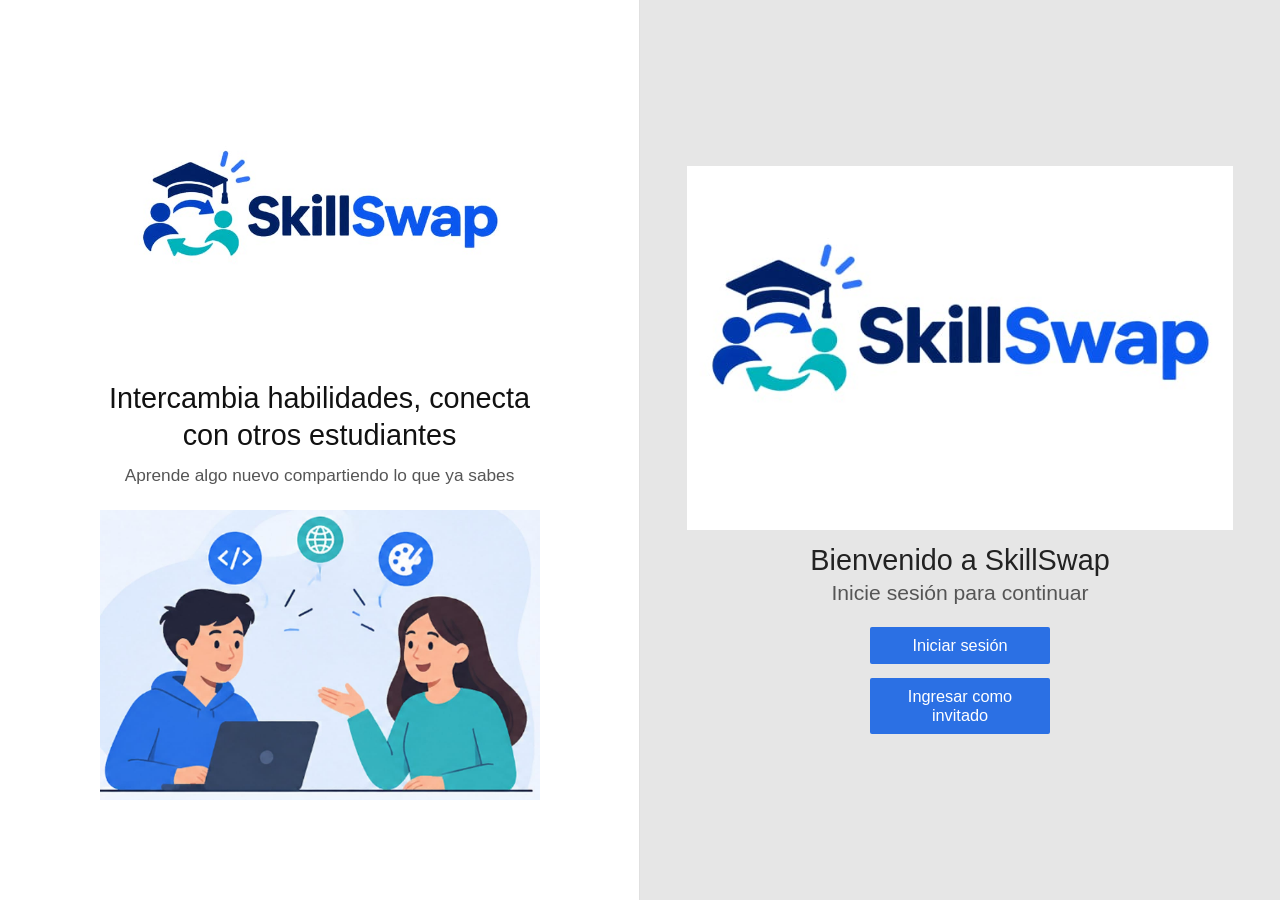
<file: index.html>
<!DOCTYPE html>
<html lang="es">
<head>
  <meta charset="UTF-8">
  <meta name="viewport" content="width=device-width, initial-scale=1.0">
  <title>SkillSwap - Iniciar sesión</title>
  <link rel="stylesheet" href="./css/index.css">
</head>
<body>

  <main class="pantalla-dividida">
    <!-- Mitad 1: Presentación e ilustración -->
    <section class="mitad mitad-info">
      <div class="contenido-info">
        <img src="./assets/logo.jpeg" alt="Logo SkillSwap" class="logo-info">

        <h1 class="lema-principal">
          Intercambia habilidades, conecta con otros estudiantes
        </h1>

        <p class="sublema">
          Aprende algo nuevo compartiendo lo que ya sabes
        </p>

        <img src="./assets/fotoindex.jpeg" alt="Estudiantes intercambiando habilidades" class="ilustracion-login">
      </div>
    </section>

    <!-- Mitad 2: Formulario de inicio de sesión -->
    <section class="mitad mitad-login">
      <div class="caja-login">
        <img src="./assets/logo.jpeg" alt="Logo SkillSwap" class="logo-login">

        <h1 class="titulo-bienvenida">Bienvenido a SkillSwap</h1>
        <p class="instruccion-login">Inicie sesión para continuar</p>

          <button type="button" id="btn-iniciar-sesion" class="btn-primario">Iniciar sesión</button>
        </form>

        <button type="button" id="btn-invitado" class="btn-primario btn-invitado">
          Ingresar como invitado
        </button>
      </div>
    </section>
  </main>

  <script src="./js/login.js"></script>
</body>
</html>
</file>
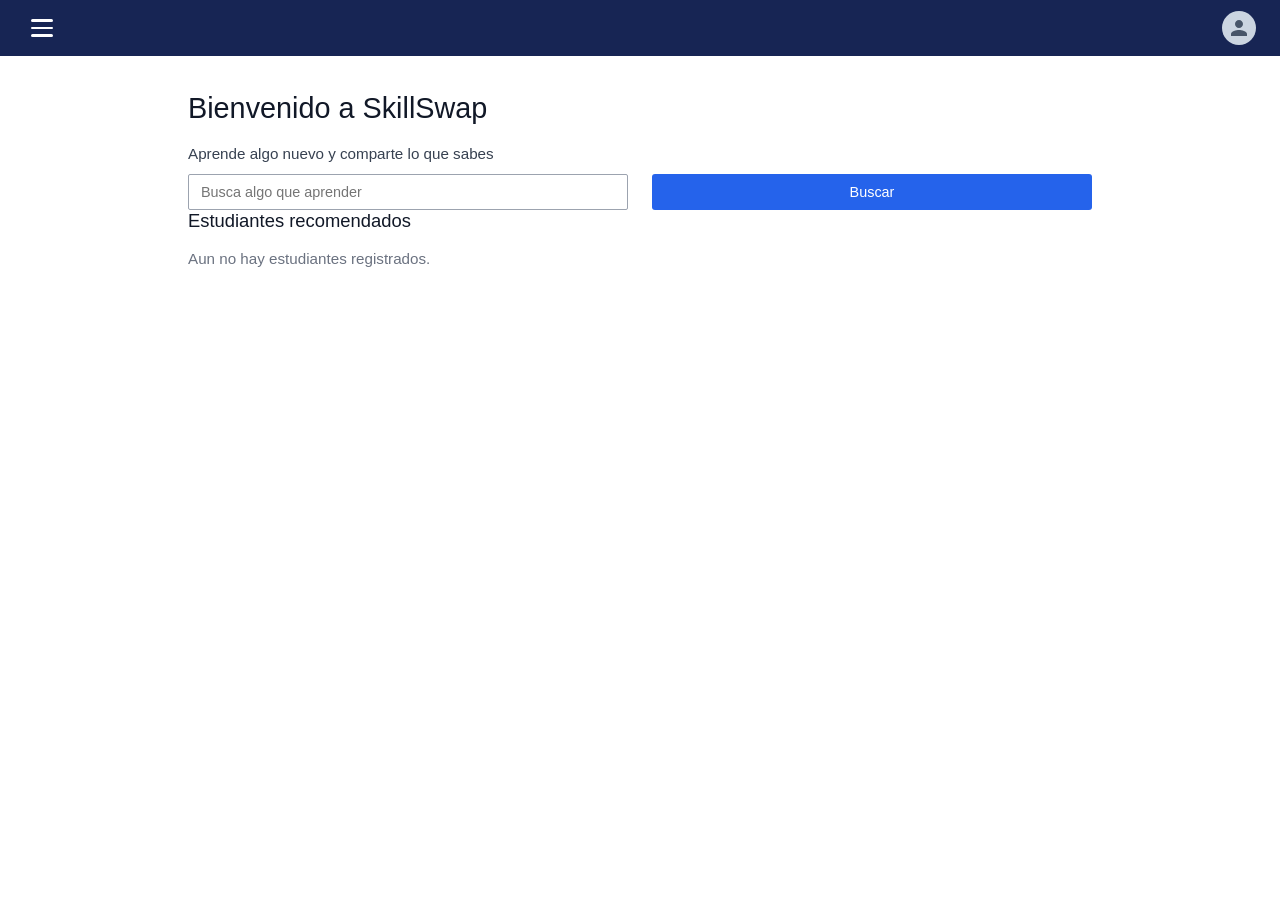
<file: inicio.html>
<!DOCTYPE html>
<html lang="es">
<head>
  <meta charset="UTF-8">
  <meta name="viewport" content="width=device-width, initial-scale=1.0">
  <title>SkillSwap - Inicio</title>
  <link rel="stylesheet" href="./css/inicio.css">
</head>
<body>

  <!-- Rectángulo superior oscuro -->
  <header class="barra-superior">
    <button type="button" id="btn-menu" class="btn-menu" aria-label="Abrir menú">
      <span></span>
      <span></span>
      <span></span>
    </button>

    <button type="button" id="btn-icono-perfil" class="icono-perfil" title="Mi perfil" aria-label="Ir a mi perfil">
      <svg viewBox="0 0 24 24" aria-hidden="true">
        <path d="M12 12c2.7 0 4.8-2.1 4.8-4.8S14.7 2.4 12 2.4 7.2 4.5 7.2 7.2 9.3 12 12 12zm0 2.4c-3.2 0-9.6 1.6-9.6 4.8v2.4h19.2v-2.4c0-3.2-6.4-4.8-9.6-4.8z"/>
      </svg>
    </button>
  </header>

  <div class="zona-trabajo">
    <!-- Menú lateral azul (se abre al apretar el botón de 3 líneas) -->
    <aside id="menu-lateral" class="menu-lateral">
      <button type="button" id="btn-opcion-2" class="btn-menu-lateral">Mi perfil</button>
      <button type="button" id="btn-opcion-1" class="btn-menu-lateral">Solicitud</button>
	  <button type="button" id="btn-opcion-reporte" class="btn-menu-lateral">reporte</button>
    </aside>

    <!-- Contenido principal -->
    <main class="contenido">
      <h1 id="titulo-bienvenida" class="bienvenida">Bienvenido a SkillSwap</h1>
      <p class="subtitulo">Aprende algo nuevo y comparte lo que sabes</p>

      <form class="barra-busqueda" id="form-buscar">
        <input type="text" id="input-buscar" placeholder="Busca algo que aprender">
        <button type="submit" class="btn-buscar">Buscar</button>
      </form>

      <h2 class="subseccion">Estudiantes recomendados</h2>
      <div id="lista-estudiantes" class="grid-estudiantes"></div>
    </main>
  </div>

  <!-- Modal para crear otro perfil con los mismos datos base cambiando solo enseña y busca -->
  <div id="modal-solicitud" class="modal-solicitud" hidden>
    <div class="modal-contenido">
      <h3>Nueva solicitud de intercambio</h3>
      <p id="info-base-solicitud" class="info-base"></p>

      <form id="form-solicitud">
        <div class="campo-modal">
          <label for="solicitud-ensena">¿Qué habilidad enseñas ahora?</label>
          <input type="text" id="solicitud-ensena">
        </div>

        <div class="campo-modal">
          <label for="solicitud-busca">¿Qué habilidad buscas ahora?</label>
          <input type="text" id="solicitud-busca">
        </div>

        <div class="acciones-modal">
          <button type="button" id="btn-cancelar-solicitud" class="btn-secundario">Cancelar</button>
          <button type="submit" class="btn-buscar">Crear perfil</button>
        </div>
      </form>
    </div>
  </div>

  <script src="./js/inicio.js"></script>
</body>
</html>
</file>
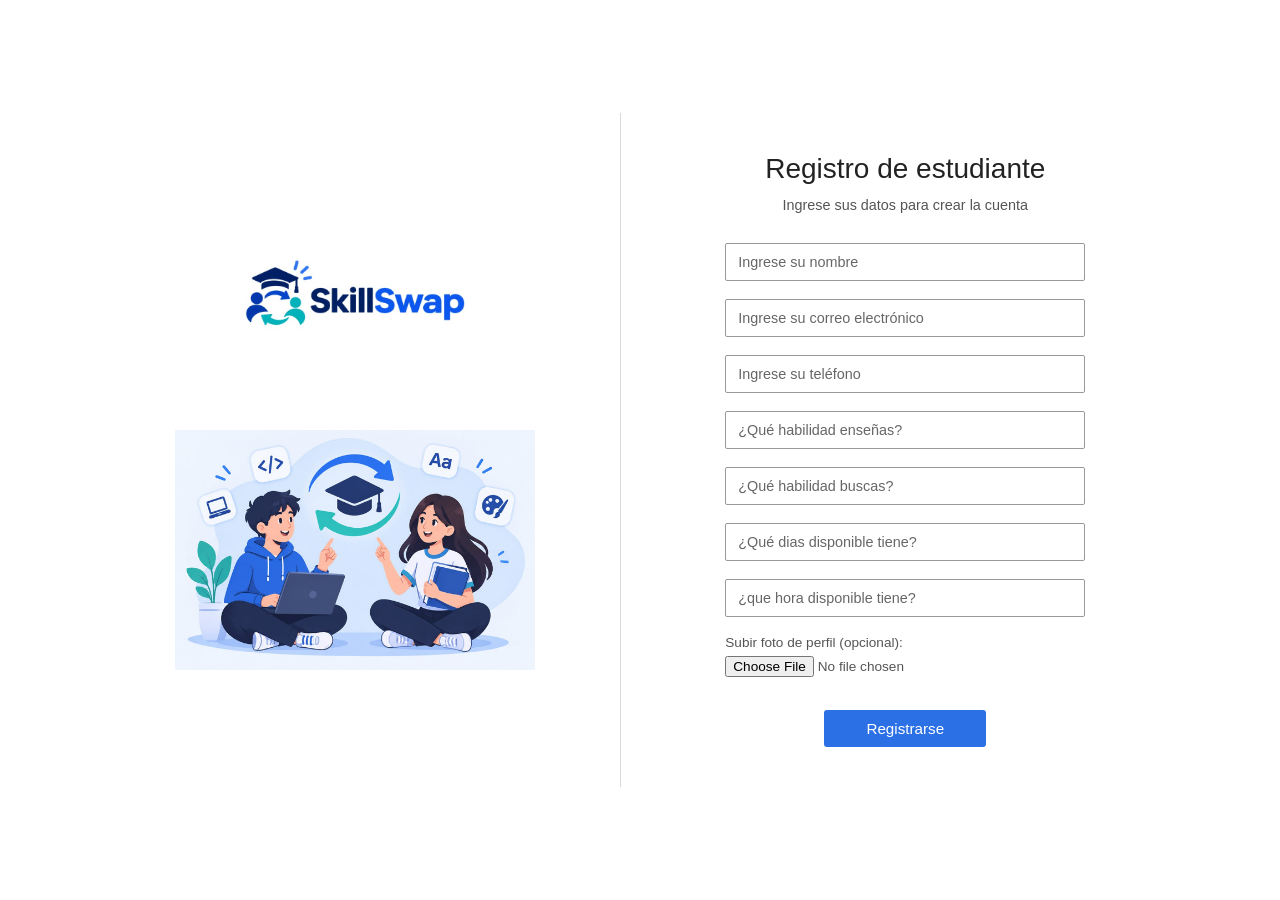
<file: registro.html>
<!DOCTYPE html>
<html lang="es">
<head>
  <meta charset="UTF-8">
  <meta name="viewport" content="width=device-width, initial-scale=1.0">
  <title>SkillSwap - Registro</title>
  <link rel="stylesheet" href="./css/registro.css">
</head>
<body>

  <main class="contenedor-principal">
    <!-- Columna Izquierda: Logo e Ilustración -->
    <section class="columna-izquierda">
      <div class="zona-logo">
        <img src="./assets/logo.jpeg" alt="Logo SkillSwap" class="logo">
      </div>
      
      <div class="zona-ilustracion">
        <!-- Aquí colocas la ruta de la ilustración de los estudiantes -->
        <img src="./assets/fotoRegistro.jpeg" alt="Estudiantes intercambiando habilidades" class="ilustracion">
      </div>
    </section>

    <!-- Columna Derecha: Formulario -->
    <section class="columna-derecha">
      <h1 class="titulo-formulario">Registro de estudiante</h1>
      <p class="subtitulo-formulario">Ingrese sus datos para crear la cuenta</p>

      <form id="form-registro">
        <div class="campo">
          <input type="text" id="nombre" name="nombre" placeholder="Ingrese su nombre" required>
        </div>

        <div class="campo">
          <input type="email" id="correo" name="correo" placeholder="Ingrese su correo electrónico" required>
        </div>

        <div class="campo">
          <input type="tel" id="numero" name="numero" placeholder="Ingrese su teléfono" required>
        </div>

        <div class="campo">
          <input type="text" id="ensena" name="ensena" placeholder="¿Qué habilidad enseñas?">
        </div>

        <div class="campo">
          <input type="text" id="busca" name="busca" placeholder="¿Qué habilidad buscas?">
        </div>
		<div class="campo">
		  <input type="text" id="dias" name="dias" placeholder="¿Qué dias disponible tiene?" required>
		</div>
		<div class="campo">
		  <input type="text" id="turno" name="turno" placeholder="¿que hora disponible tiene?" required>
		</div>

        <!-- Campo de foto estilizado de forma limpia para encajar con el diseño -->
        <div class="campo campo-archivo">
          <label for="foto" class="etiqueta-archivo">Subir foto de perfil (opcional):</label>
          <input type="file" id="foto" name="foto" accept="image/*">
        </div>

        <button type="submit" class="btn-crear">Registrarse</button>
      </form>
    </section>
  </main>

  <script src="./js/registro.js"></script>
</body>
</html>
</file>
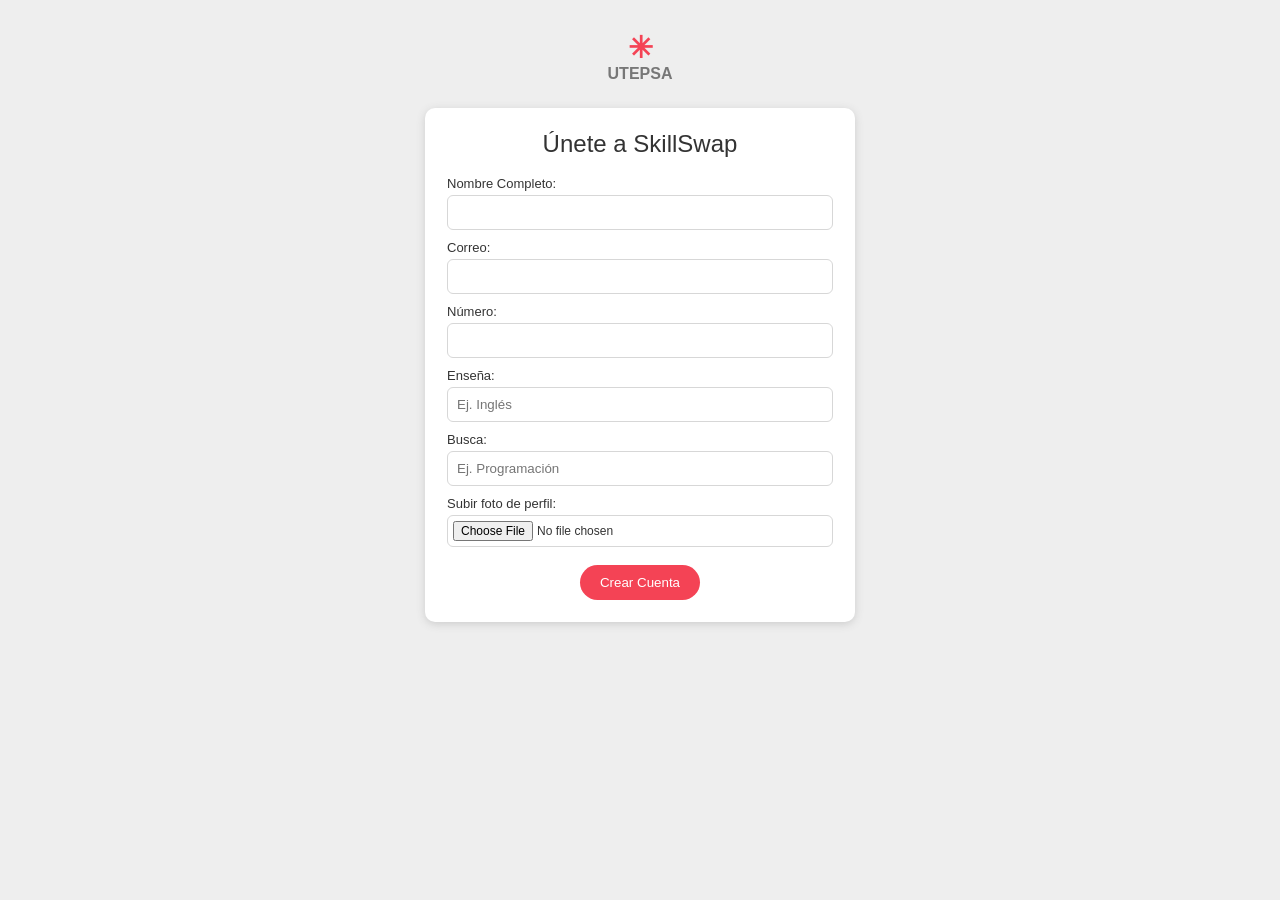
<file: skillswap.html>
<!DOCTYPE html>
<html lang="es">
<head>
  <meta charset="UTF-8">
  <meta name="viewport" content="width=device-width, initial-scale=1.0">
  <title>SkillSwap - Intercambio de conocimientos</title>
  <style>
    * { box-sizing: border-box; }
    body { margin: 0; font-family: Arial, sans-serif; background: #f4f4f4; color: #333; }
    .pantalla { display: none; width: 100%; min-height: 100vh; padding: 25px; }
    .activa { display: block; }
    .logo { text-align: center; font-weight: bold; color: #777; margin: 5px auto 15px; }
    .logo span { display: block; font-size: 30px; color: #f44355; }
    .contenedor { max-width: 850px; margin: auto; background: white; border-radius: 10px; overflow: hidden; }
    .barra { height: 85px; background: #f44355; border-radius: 8px; color: white; text-align: center; padding: 20px; font-size: 28px; }
    .subtitulo { text-align: center; color: #fff; background: #f44355; padding: 8px; font-size: 14px; }
    /* Registro */
    #registro { background: linear-gradient(#eeeeee, #eeeeee); }
    .registro-caja { max-width: 430px; background: white; margin: 25px auto; padding: 22px; border-radius: 10px; box-shadow: 0 2px 8px #ccc; }
    .registro-caja h2 { text-align: center; font-weight: normal; margin: 0 0 18px; }
    label { display: block; font-size: 13px; margin: 10px 0 4px; }
    input, textarea { width: 100%; padding: 9px; border: 1px solid #d7d7d7; border-radius: 6px; font-family: inherit; }
    input[type="file"] { padding: 5px; font-size: 12px; }
    button { border: 0; border-radius: 20px; background: #f44355; color: white; padding: 10px 20px; cursor: pointer; }
    button:hover { background: #d93648; }
    .centrar { text-align: center; margin-top: 18px; }
    /* Inicio */
    #inicio { background: #f5f5f5; }
    .inicio-contenido { max-width: 1000px; margin: auto; }
    .bienvenida { background: #f44355; color: white; border-radius: 9px; padding: 20px; text-align: center; }
    .bienvenida h1 { font-size: 32px; margin: 5px; font-weight: normal; }
    .bienvenida p { margin: 8px; }
    .buscar { margin: 15px auto; max-width: 450px; display: flex; gap: 8px; }
    .buscar input { background: white; }
    .tarjetas { display: flex; flex-wrap: wrap; gap: 12px; justify-content: center; margin-top: 22px; }
    .tarjeta { width: 180px; background: #6489f2; color: white; border-radius: 8px; padding: 14px; text-align: center; }
    .avatar { width: 75px; height: 75px; margin: 0 auto 8px; border-radius: 50%; background: #4a5565; position: relative; }
    .avatar:before { content: ''; width: 30px; height: 30px; background: #4a5565; border-radius: 50%; position: absolute; top: 7px; left: 22px; }
    .avatar:after { content: ''; width: 56px; height: 30px; background: #4a5565; border-radius: 50% 50% 8px 8px; position: absolute; bottom: 2px; left: 9px; }
    .tarjeta h3 { margin: 6px 0; font-size: 15px; }
    .tarjeta p { font-size: 12px; min-height: 28px; }
    .tarjeta button { font-size: 12px; padding: 7px 15px; }
    /* Perfil */
    #perfil { background: white; }
    .perfil-contenido { max-width: 850px; margin: auto; }
    .perfil-cabecera { background: #f44355; height: 45px; border-radius: 8px; }
    .perfil-avatar { margin-top: -25px; text-align: center; }
    .perfil-avatar .avatar { width: 90px; height: 90px; }
    .perfil-avatar h2 { margin: 5px; font-weight: normal; }
    .datos { padding: 20px; }
    .datos p { margin: 5px 0; font-size: 14px; }
    .habilidades { display: flex; flex-wrap: wrap; gap: 12px; margin-top: 15px; }
    .habilidad { background: #a9c0ff; border-radius: 8px; padding: 12px; min-width: 180px; }
    .volver { display: block; margin: 20px 0 0 auto; }
    @media (max-width: 600px) { .pantalla { padding: 12px; } .tarjeta { width: 46%; } .barra { font-size: 23px; } }
  </style>
</head>
<body>

  <!-- PANTALLA 1: REGISTRO -->
  <section id="registro" class="pantalla activa">
    <div class="logo"><span>✳</span>UTEPSA</div>
    <div class="registro-caja">
      <h2>Únete a SkillSwap</h2>
      <form id="formularioRegistro">
        <label>Nombre Completo:</label>
        <input type="text" id="nombre" required>
        <label>Correo:</label>
        <input type="email" id="correo" required>
        <label>Número:</label>
        <input type="tel" id="numero" required>
        <label>Enseña:</label>
        <input type="text" id="ensena" required placeholder="Ej. Inglés">
        <label>Busca:</label>
        <input type="text" id="busca" required placeholder="Ej. Programación">
        <label>Subir foto de perfil:</label>
        <input type="file" id="foto" accept="image/*">
        <div class="centrar"><button type="submit">Crear Cuenta</button></div>
      </form>
    </div>
  </section>


  <!-- PANTALLA 2: INICIO -->
  <section id="inicio" class="pantalla">
    <div class="inicio-contenido">
      <div class="logo"><span>✳</span>UTEPSA</div>
      <div class="bienvenida">
        <h1>SkillSwap</h1>
        <p>Bienvenido, intercambio de conocimiento y habilidades</p>
        <p>Que aprenda y que yo enseñe</p>
      </div>
      <div class="buscar">
        <input id="buscador" type="text" placeholder="Buscar una habilidad...">
        <button onclick="buscarHabilidad()">Buscar</button>
      </div>
      <div id="listaUsuarios" class="tarjetas"></div>
    </div>
  </section>


  <!-- PANTALLA 3: PERFIL -->
  <section id="perfil" class="pantalla">
    <div class="perfil-contenido">
      <div class="logo"><span>✳</span>UTEPSA</div>
      <div class="perfil-cabecera"></div>
      <div class="perfil-avatar">
        <div class="avatar"></div>
        <h2 id="perfilNombre">Usuario</h2>
      </div>
      <div class="datos">
        <h3>Datos Personales</h3>
        <p>Correo: <span id="perfilCorreo"></span></p>
        <p>Número: <span id="perfilNumero"></span></p>
        <h3>Conocimiento</h3>
        <div class="habilidades">
          <div class="habilidad"><b>Enseña:</b><br><span id="perfilEnsena"></span></div>
          <div class="habilidad"><b>Busca:</b><br><span id="perfilBusca"></span></div>
        </div>
        <p style="margin-top:15px"><b>Disponibilidad:</b><br>Tardes (Lunes a Viernes)</p>
        <button class="volver" onclick="mostrarPantalla('inicio')">Volver</button>
      </div>
    </div>
  </section>


  <script>
    // Array con algunos usuarios de ejemplo
    let usuarios = [
      { nombre: "Carlos", ensena: "Inglés", busca: "Excel", correo: "carlos@email.com" },
      { nombre: "María", ensena: "Diseño", busca: "Programación", correo: "maria@email.com" },
      { nombre: "Pedro", ensena: "Matemáticas", busca: "Inglés", correo: "pedro@email.com" },
      { nombre: "Ana", ensena: "Fotografía", busca: "Diseño", correo: "ana@email.com" }
    ];

    // Datos del usuario que se registra
    let miUsuario = {};


    // Cambia de una pantalla a otra
    function mostrarPantalla(id) {
      let pantallas = document.querySelectorAll(".pantalla");
      pantallas.forEach(function(pantalla) {
        pantalla.classList.remove("activa");
      });
      document.getElementById(id).classList.add("activa");
    }


    // Cuando se envía el formulario de registro
    document.getElementById("formularioRegistro").addEventListener("submit", function(event) {
      event.preventDefault();

      miUsuario = {
        nombre: document.getElementById("nombre").value,
        correo: document.getElementById("correo").value,
        numero: document.getElementById("numero").value,
        ensena: document.getElementById("ensena").value,
        busca: document.getElementById("busca").value
      };

      // Agrega el usuario registrado al array
      usuarios.push(miUsuario);
      llenarTarjetas(usuarios);
      mostrarPantalla("inicio");
    });


    // Crea las tarjetas de los usuarios en la página principal
    function llenarTarjetas(lista) {
      let contenedor = document.getElementById("listaUsuarios");
      contenedor.innerHTML = "";

      lista.forEach(function(usuario) {
        let tarjeta = document.createElement("div");
        tarjeta.className = "tarjeta";
        tarjeta.innerHTML = `
          <div class="avatar"></div>
          <h3>${usuario.nombre}</h3>
          <p>Enseña: ${usuario.ensena}<br>Busca: ${usuario.busca}</p>
          <button onclick="verPerfil('${usuario.nombre}')">Contactar</button>
        `;
        contenedor.appendChild(tarjeta);
      });
    }


    // Muestra los datos del usuario seleccionado
    function verPerfil(nombre) {
      let usuario = usuarios.find(function(persona) {
        return persona.nombre === nombre;
      });

      if (usuario) {
        document.getElementById("perfilNombre").textContent = usuario.nombre;
        document.getElementById("perfilCorreo").textContent = usuario.correo || "No registrado";
        document.getElementById("perfilNumero").textContent = usuario.numero || "No registrado";
        document.getElementById("perfilEnsena").textContent = usuario.ensena;
        document.getElementById("perfilBusca").textContent = usuario.busca;
        mostrarPantalla("perfil");
      }
    }


    // Busca usuarios según lo que enseñan o quieren aprender
    function buscarHabilidad() {
      let texto = document.getElementById("buscador").value.toLowerCase();
      let resultados = usuarios.filter(function(usuario) {
        return usuario.ensena.toLowerCase().includes(texto) ||
               usuario.busca.toLowerCase().includes(texto) ||
               usuario.nombre.toLowerCase().includes(texto);
      });
      llenarTarjetas(resultados);
    }


    // Al cargar la página, mostrar los usuarios de ejemplo
    llenarTarjetas(usuarios);
  </script>
</body>
</html>
</file>
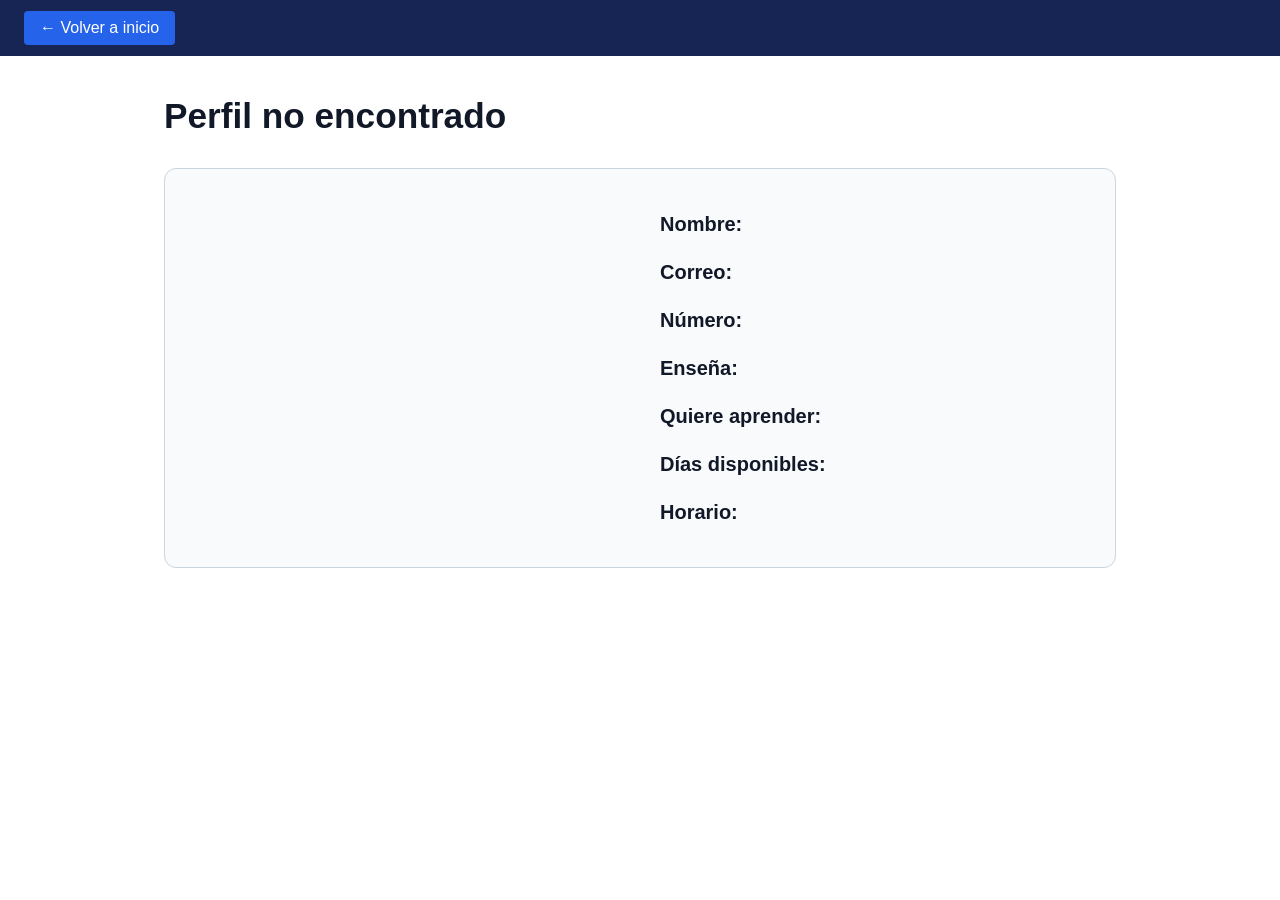
<file: ver-perfil.html>
<!DOCTYPE html>
<html lang="es">
<head>
  <meta charset="UTF-8">
  <meta name="viewport" content="width=device-width, initial-scale=1.0">
  <title>SkillSwap - Perfil de estudiante</title>
  <link rel="stylesheet" href="./css/ver-perfil.css">
</head>
<body>

  <header class="barra-superior">
    <a href="inicio.html" class="btn-volver">← Volver a inicio</a>
  </header>

  <main class="contenedor-perfil">
    <h1 id="titulo-perfil" class="titulo-perfil">Perfil de estudiante</h1>

    <section class="mitades-perfil">
      <!-- Mitad izquierda: Foto -->
      <div id="zona-foto" class="mitad-izquierda"></div>

      <!-- Mitad derecha: Datos del registro -->
      <div class="mitad-derecha">
        <p class="dato-item"><strong>Nombre:</strong> <span id="dato-nombre"></span></p>
        <p class="dato-item"><strong>Correo:</strong> <span id="dato-correo"></span></p>
        <p class="dato-item"><strong>Número:</strong> <span id="dato-numero"></span></p>
        <p class="dato-item"><strong>Enseña:</strong> <span id="dato-ensena"></span></p>
        <p class="dato-item"><strong>Quiere aprender:</strong> <span id="dato-busca"></span></p>
        <p class="dato-item"><strong>Días disponibles:</strong> <span id="dato-dias"></span></p>
        <p class="dato-item"><strong>Horario:</strong> <span id="dato-turno"></span></p>
      </div>
    </section>
  </main>

  <script src="./js/ver-perfil.js"></script>
</body>
</html>
</file>
<file: css/index.css>
:root {
  --img-scale: 1.3;
  --font-scale: 1.2;
}
* {
  box-sizing: border-box;
  margin: 0;
  padding: 0;
  font-family: 'Segoe UI', Tahoma, Geneva, Verdana, sans-serif;
}
body {
  background-color: #f4f4f4;
  color: #222222;
  min-height: 100vh;
  font-size: calc(1rem * var(--font-scale));
}
/* División exacta en dos mitades iguales */
.pantalla-dividida {
  display: flex;
  min-height: 100vh;
  width: 100%;
}
.mitad {
  width: 50%;
  display: flex;
  justify-content: center;
  align-items: center;
  padding: 40px;
}
/* --- MITAD IZQUIERDA --- */
.mitad-info {
  background-color: #ffffff;
  border-right: 1px solid #e0e0e0;
}
.contenido-info {
  max-width: 440px;
  width: 100%;
  text-align: center;
}
.logo-info {
  width: calc(300px * var(--img-scale));
  height: auto;
  margin-bottom: 20px;
}
.lema-principal {
  font-size: calc(1.5rem * var(--font-scale));
  font-weight: 500;
  line-height: 1.3;
  color: #111111;
  margin-bottom: 10px;
}
.sublema {
  font-size: calc(0.9rem * var(--font-scale));
  color: #555555;
  margin-bottom: 24px;
}
.ilustracion-login {
  width: 100%;
  max-width: calc(700px * var(--img-scale));
  height: auto;
}
/* --- MITAD DERECHA --- */
.mitad-login {
  background-color: #e6e6e6;
}
.caja-login {
  max-width: 340px;
  width: 100%;
  display: flex;
  flex-direction: column;
  align-items: center;
  text-align: center;
}
.logo-login {
  width: calc(420px * var(--img-scale));
  height: auto;
  margin-bottom: 14px;
}
.titulo-bienvenida {
  font-size: calc(1.50rem * var(--font-scale));
  font-weight: 500;
  color: #222222;
  margin-bottom: 4px;
}
.instruccion-login {
  font-size: calc(1.10rem * var(--font-scale));
  color: #555555;
  margin-bottom: 22px;
}
#form-login {
  width: 100%;
  display: flex;
  flex-direction: column;
  align-items: center;
}
.campo-login {
  width: 100%;
  margin-bottom: 14px;
}
.campo-login input {
  width: 100%;
  padding: 10px 12px;
  font-size: calc(0.9rem * var(--font-scale));
  background-color: #ffffff;
  border: 1px solid #999999;
  border-radius: 2px;
  outline: none;
}
.campo-login input:focus {
  border-color: #2b70e4;
}
/* Botones azules */
.btn-primario {
  width: 180px;
  padding: 9px 14px;
  background-color: #2b70e4;
  color: #ffffff;
  font-size: calc(0.85rem * var(--font-scale));
  font-weight: 500;
  border: none;
  border-radius: 2px;
  cursor: pointer;
  text-decoration: none;
  display: inline-block;
  text-align: center;
  transition: background-color 0.2s;
}
.btn-primario:hover {
  background-color: #1f5bbf;
}
.texto-secundario {
  font-size: calc(0.85rem * var(--font-scale));
  color: #444444;
  margin-top: 18px;
  margin-bottom: 8px;
}
.btn-invitado {
  margin-top: 14px;
}
/* En pantallas pequeñas se apilan una debajo de otra */
@media (max-width: 768px) {
  .pantalla-dividida {
    flex-direction: column;
  }
  .mitad {
    width: 100%;
    min-height: auto;
    padding: 32px 20px;
  }
  .mitad-info {
    border-right: none;
    border-bottom: 1px solid #d5d5d5;
  }
}
</file>
<file: css/inicio.css>
:root {
  /* Ajusta aquí el tamaño de los botones y del menú */
  --btn-ancho: 135px;
  --btn-alto: 34px;
  --btn-letra: 0.9rem;
  --menu-ancho: 200px;
  --menu-alto: 150px;
  /* Colores */
  --menu-color: #60A5FA;
  --btn-color: #2563EB;
  --btn-color-hover: #1e40af;
  --btn-texto-color: #ffffff;
}

* {
  box-sizing: border-box;
  margin: 0;
  padding: 0;
  font-family: 'Segoe UI', Tahoma, Geneva, Verdana, sans-serif;
}

body {
  background-color: #ffffff;
  color: #1f2937;
}

/* Barra superior azul oscuro */
.barra-superior {
  background-color: #172554;
  height: 56px;
  padding: 0 24px;
  display: flex;
  align-items: center;
  justify-content: space-between;
}

/* Botón de tres líneas */
.btn-menu {
  background: transparent;
  border: none;
  cursor: pointer;
  width: 36px;
  height: 36px;
  display: flex;
  flex-direction: column;
  justify-content: center;
  align-items: center;
  gap: 5px;
  border-radius: 4px;
  transition: background-color 0.2s;
}

.btn-menu:hover {
  background-color: rgba(255, 255, 255, 0.12);
}

.btn-menu span {
  display: block;
  width: 22px;
  height: 2.5px;
  background-color: #ffffff;
  border-radius: 2px;
}

.icono-perfil {
  width: 34px;
  height: 34px;
  border-radius: 50%;
  background-color: #cbd5e1;
  display: flex;
  align-items: center;
  justify-content: center;
}

.icono-perfil svg {
  width: 20px;
  height: 20px;
  fill: #475569;
}

/* Zona debajo de la barra superior */
.zona-trabajo {
  position: relative;
  min-height: calc(100vh - 56px);
}

/* Menú lateral flotante */
.menu-lateral {
  display: none;
  position: absolute;
  top: 0;
  left: 0;
  z-index: 20;
  width: var(--menu-ancho);
  min-height: var(--menu-alto);
  background-color: var(--menu-color);
  padding: 18px 16px;
  flex-direction: column;
  justify-content: flex-start;
  align-items: center;
  gap: 12px;
}

.menu-lateral.abierto {
  display: flex;
}

/* Botones dentro del rectángulo */
.btn-menu-lateral {
  width: var(--btn-ancho);
  height: var(--btn-alto);
  font-size: var(--btn-letra);
  background-color: var(--btn-color);
  color: var(--btn-texto-color);
  border: none;
  border-radius: 3px;
  font-weight: 500;
  cursor: pointer;
  transition: background-color 0.2s;
}

.btn-menu-lateral:hover {
  background-color: var(--btn-color-hover);
}

/* Contenido principal */
.contenido {
  flex: 1;
  max-width: 960px;
  margin: 0 auto;
  padding: 36px 28px;
}

.bienvenida {
  font-size: 1.8rem;
  font-weight: 500;
  color: #111827;
  margin-bottom: 20px;
}

.subtitulo {
  font-size: 0.95rem;
  color: #374151;
  margin-bottom: 12px;
}

.barra-busqueda {
  display: grid;
  grid-template-columns: repeat(2, 1fr);
  gap: 24px;
}

.barra-busqueda input {
  flex: 1;
  padding: 9px 12px;
  font-size: 0.9rem;
  border: 1px solid #9ca3af;
  border-radius: 2px;
  outline: none;
}

.barra-busqueda input:focus {
  border-color: #2563eb;
}

.btn-buscar {
  background-color: #2563eb;
  color: #ffffff;
  border: none;
  border-radius: 3px;
  padding: 9px 24px;
  font-size: 0.9rem;
  font-weight: 500;
  cursor: pointer;
}

.btn-buscar:hover {
  background-color: #1d4ed8;
}

.subseccion {
  font-size: 1.15rem;
  font-weight: 500;
  color: #111827;
  margin-bottom: 18px;
}

/* --- TARJETAS DE ESTUDIANTES RECOMENDADOS --- */
.grid-estudiantes {
  display: grid;
  grid-template-columns: repeat(2, 1fr);
  gap: 24px;
}

.tarjeta-estudiante {
  background-color: #60a5fa;
  border-radius: 14px;
  padding: 18px 22px;
  display: flex;
  align-items: center;
  gap: 20px;
  box-shadow: 0 2px 6px rgba(0, 0, 0, 0.08);
}

.tarjeta-izquierda {
  display: flex;
  flex-direction: column;
  align-items: center;
  width: 95px;
  flex-shrink: 0;
}

.foto-tarjeta {
  width: 72px;
  height: 72px;
  border-radius: 50%;
  object-fit: cover;
  background-color: #1e293b;
  margin-bottom: 8px;
}

.avatar-defecto {
  width: 72px;
  height: 72px;
  border-radius: 50%;
  display: flex;
  align-items: center;
  justify-content: center;
  margin-bottom: 6px;
}

.avatar-defecto svg {
  width: 68px;
  height: 68px;
  fill: #1f2937;
}

.nombre-estudiante {
  font-size: 0.95rem;
  font-weight: 500;
  color: #ffffff;
  text-align: center;
  word-break: break-word;
}

.tarjeta-derecha {
  flex: 1;
  display: flex;
  flex-direction: column;
  justify-content: space-between;
  min-height: 95px;
}

.habilidades-estudiante p {
  font-size: 0.88rem;
  color: #ffffff;
  line-height: 1.45;
}

.btn-ver-perfil {
  align-self: flex-start;
  margin-top: 12px;
  background-color: #2563eb;
  color: #ffffff;
  border: none;
  border-radius: 4px;
  padding: 6px 22px;
  font-size: 0.85rem;
  font-weight: 500;
  cursor: pointer;
  transition: background-color 0.2s;
}

.btn-ver-perfil:hover {
  background-color: #1d4ed8;
}

.sin-resultados {
  color: #6b7280;
  font-size: 0.95rem;
}

/* --- MODAL DE SOLICITUD --- */
.modal-solicitud {
  position: fixed;
  inset: 0;
  background-color: rgba(0, 0, 0, 0.45);
  display: flex;
  align-items: center;
  justify-content: center;
  z-index: 50;
}

.modal-solicitud[hidden] {
  display: none;
}

.modal-contenido {
  background-color: #ffffff;
  width: 100%;
  max-width: 400px;
  padding: 24px;
  border-radius: 8px;
  box-shadow: 0 8px 24px rgba(0, 0, 0, 0.2);
}

.modal-contenido h3 {
  margin-bottom: 6px;
  color: #111827;
}

.info-base {
  font-size: 0.85rem;
  color: #4b5563;
  margin-bottom: 16px;
}

.campo-modal {
  display: flex;
  flex-direction: column;
  gap: 6px;
  margin-bottom: 14px;
}

.campo-modal label {
  font-size: 0.88rem;
  font-weight: 500;
}

.campo-modal input {
  padding: 8px 10px;
  border: 1px solid #9ca3af;
  border-radius: 4px;
}

.acciones-modal {
  display: flex;
  justify-content: flex-end;
  gap: 10px;
  margin-top: 18px;
}

.btn-secundario {
  background-color: #e5e7eb;
  color: #1f2937;
  border: none;
  border-radius: 3px;
  padding: 8px 16px;
  cursor: pointer;
}

/* Responsivo para pantallas pequeñas */
@media (max-width: 680px) {
  .grid-estudiantes {
    grid-template-columns: 1fr;
  }
}
.icono-perfil {
  width: 34px;
  height: 34px;
  border-radius: 50%;
  background-color: #cbd5e1;
  border: none;
  cursor: pointer;
  display: flex;
  align-items: center;
  justify-content: center;
  transition: background-color 0.2s, transform 0.15s;
}

.icono-perfil:hover {
  background-color: #e2e8f0;
  transform: scale(1.05);
}
</file>
<file: css/registro.css>
*{
  box-sizing: border-box;
  margin: 0;
  padding: 0;
  font-family: 'Segoe UI', Tahoma, Geneva, Verdana, sans-serif;
}

body {
  background-color: #ffffff;
  color: #333333;
  min-height: 100vh;
  display: flex;
  justify-content: center;
  align-items: center;
}

/* Contenedor principal dividido en dos mitades */
.contenedor-principal {
  display: flex;
  width: 100%;
  max-width: 1100px;
  min-height: 600px;
  background-color: #ffffff;
}

/* --- COLUMNA IZQUIERDA --- */
.columna-izquierda {
  flex: 1;
  display: flex;
  flex-direction: column;
  justify-content: center;
  align-items: center;
  padding: 40px;
  border-right: 1px solid #d9d9d9; /* Línea divisoria central de la imagen */
}

.zona-logo {
  margin-bottom: 40px;
  text-align: center;
}

.logo {
  max-width: 240px;
  height: auto;
}

.zona-ilustracion {
  text-align: center;
}

.ilustracion {
  max-width: 100%;
  width: 360px;
  height: auto;
}

/* --- COLUMNA DERECHA --- */
.columna-derecha {
  flex: 1;
  display: flex;
  flex-direction: column;
  justify-content: center;
  align-items: center;
  padding: 40px 60px;
}

.titulo-formulario {
  font-size: 1.75rem;
  font-weight: 500;
  color: #222222;
  margin-bottom: 12px;
  text-align: center;
}

.subtitulo-formulario {
  font-size: 0.9rem;
  color: #555555;
  margin-bottom: 30px;
  text-align: center;
}

#form-registro {
  width: 100%;
  max-width: 360px;
  display: flex;
  flex-direction: column;
  align-items: center;
}

.campo {
  width: 100%;
  margin-bottom: 18px;
}

.campo input[type="text"],
.campo input[type="email"],
.campo input[type="tel"],
.campo input[type="password"] {
  width: 100%;
  padding: 10px 12px;
  font-size: 0.9rem;
  color: #333333;
  background-color: #ffffff;
  border: 1px solid #999999;
  border-radius: 2px;
  outline: none;
  transition: border-color 0.2s;
}

.campo input::placeholder {
  color: #666666;
}

.campo input:focus {
  border-color: #2b70e4;
}

/* Estilo discreto para el input de archivo */
.campo-archivo {
  font-size: 0.85rem;
  color: #555555;
}

.etiqueta-archivo {
  display: block;
  margin-bottom: 6px;
}

.campo-archivo input[type="file"] {
  width: 100%;
  font-size: 0.85rem;
}

/* Botón azul estilo imagen */
.btn-crear {
  margin-top: 15px;
  padding: 10px 42px;
  background-color: #2b70e4;
  color: #ffffff;
  font-size: 0.95rem;
  font-weight: 500;
  border: none;
  border-radius: 3px;
  cursor: pointer;
  transition: background-color 0.2s;
}

.btn-crear:hover {
  background-color: #1f5bbf;
}

/* Adaptación para pantallas pequeñas (móviles/tablets) */
@media (max-width: 768px) {
  .contenedor-principal {
    flex-direction: column;
  }

  .columna-izquierda {
    border-right: none;
    border-bottom: 1px solid #d9d9d9;
    padding: 30px 20px;
  }

  .columna-derecha {
    padding: 30px 20px;
  }
}
</file>
<file: css/ver-perfil.css>
* {
  box-sizing: border-box;
  margin: 0;
  padding: 0;
  font-family: 'Segoe UI', Tahoma, Geneva, Verdana, sans-serif;
}

body {
  background-color: #ffffff;
  color: #1f2937;
}

.barra-superior {
  background-color: #172554;
  height: 56px;
  padding: 0 24px;
  display: flex;
  align-items: center;
}

.btn-volver {
  color: #ffffff;
  text-decoration: none;
  font-size: 1rem;
  font-weight: 500;
  background-color: #2563eb;
  padding: 8px 16px;
  border-radius: 4px;
  transition: background-color 0.2s;
}

.btn-volver:hover {
  background-color: #1d4ed8;
}

.contenedor-perfil {
  max-width: 1000px;
  margin: 0 auto;
  padding: 40px 24px;
}

/* Título más grande */
.titulo-perfil {
  font-size: 2.2rem;
  font-weight: 600;
  color: #111827;
  margin-bottom: 32px;
}

/* Pantalla dividida en dos mitades */
.mitades-perfil {
  display: grid;
  grid-template-columns: 1fr 1fr;
  gap: 40px;
  align-items: center;
  background-color: #f8fafc;
  border: 1px solid #cbd5e1;
  border-radius: 12px;
  padding: 40px;
}

.mitad-izquierda {
  display: flex;
  justify-content: center;
  align-items: center;
}

/* Foto rectangular y más grande */
.foto-perfil-grande {
	width: 100%;
  max-width: 340px;
  height: auto;
  max-height: 420px;
  border-radius: 8px;
  object-fit: contain;
  background-color: transparent;
  
  box-shadow: 0 4px 12px rgba(0, 0, 0, 0.1);
}

/* Avatar rectangular por defecto si no subió foto */
.avatar-grande {
  width: 100%;
  max-width: 320px;
  height: 380px;
  border-radius: 8px;
  background-color: #e2e8f0;
  display: flex;
  justify-content: center;
  align-items: center;
  border: 1px solid #cbd5e1;
}

.avatar-grande svg {
  width: 180px;
  height: 180px;
  fill: #334155;
}

/* Mitad derecha y letras más grandes */
.mitad-derecha {
  display: flex;
  flex-direction: column;
  gap: 18px;
}

.dato-item {
  font-size: 1.25rem; /* Tamaño de letra más grande */
  color: #1f2937;
  line-height: 1.5;
}

.dato-item strong {
  color: #111827;
  font-weight: 600;
}

/* Responsivo para pantallas pequeñas */
@media (max-width: 768px) {
  .mitades-perfil {
    grid-template-columns: 1fr;
    text-align: center;
    padding: 24px;
  }

  .foto-perfil-grande,
  .avatar-grande {
    height: 300px;
  }

  .mitad-derecha {
    align-items: center;
    text-align: left;
  }
}
</file>
